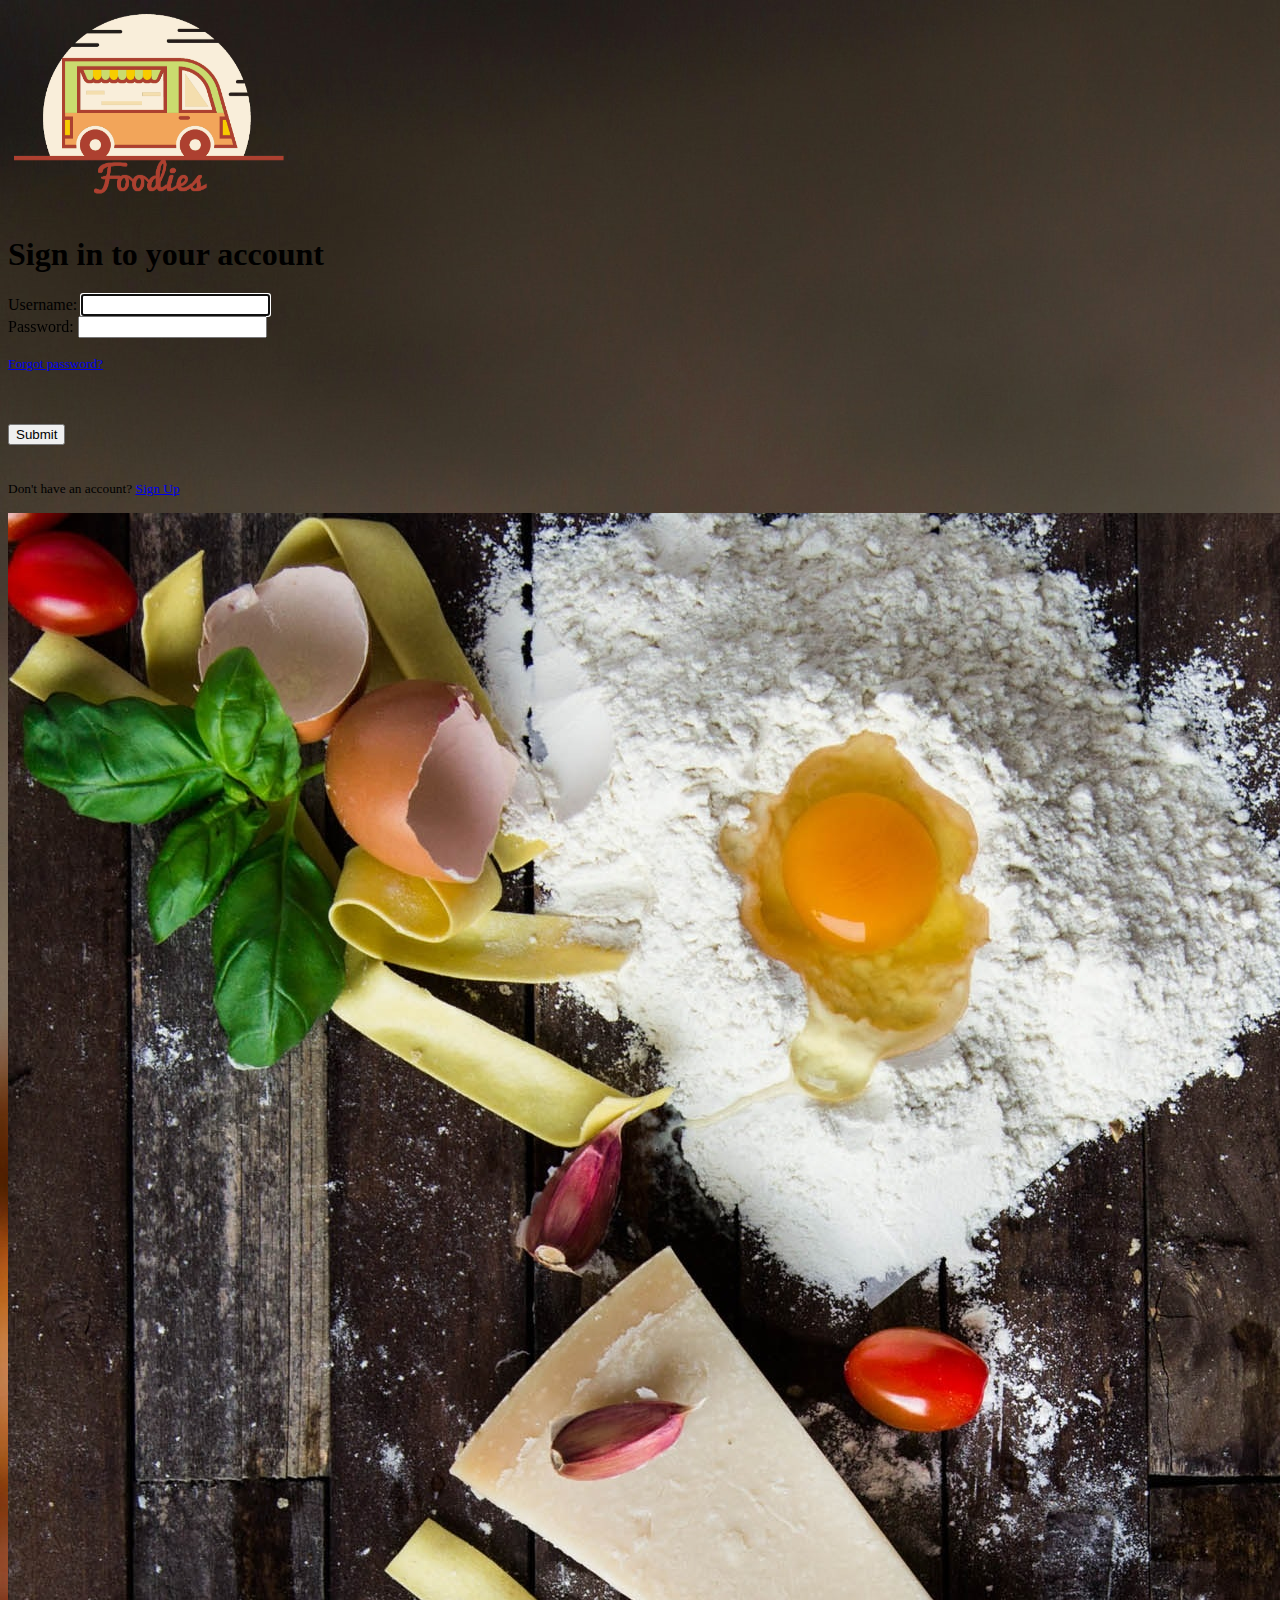
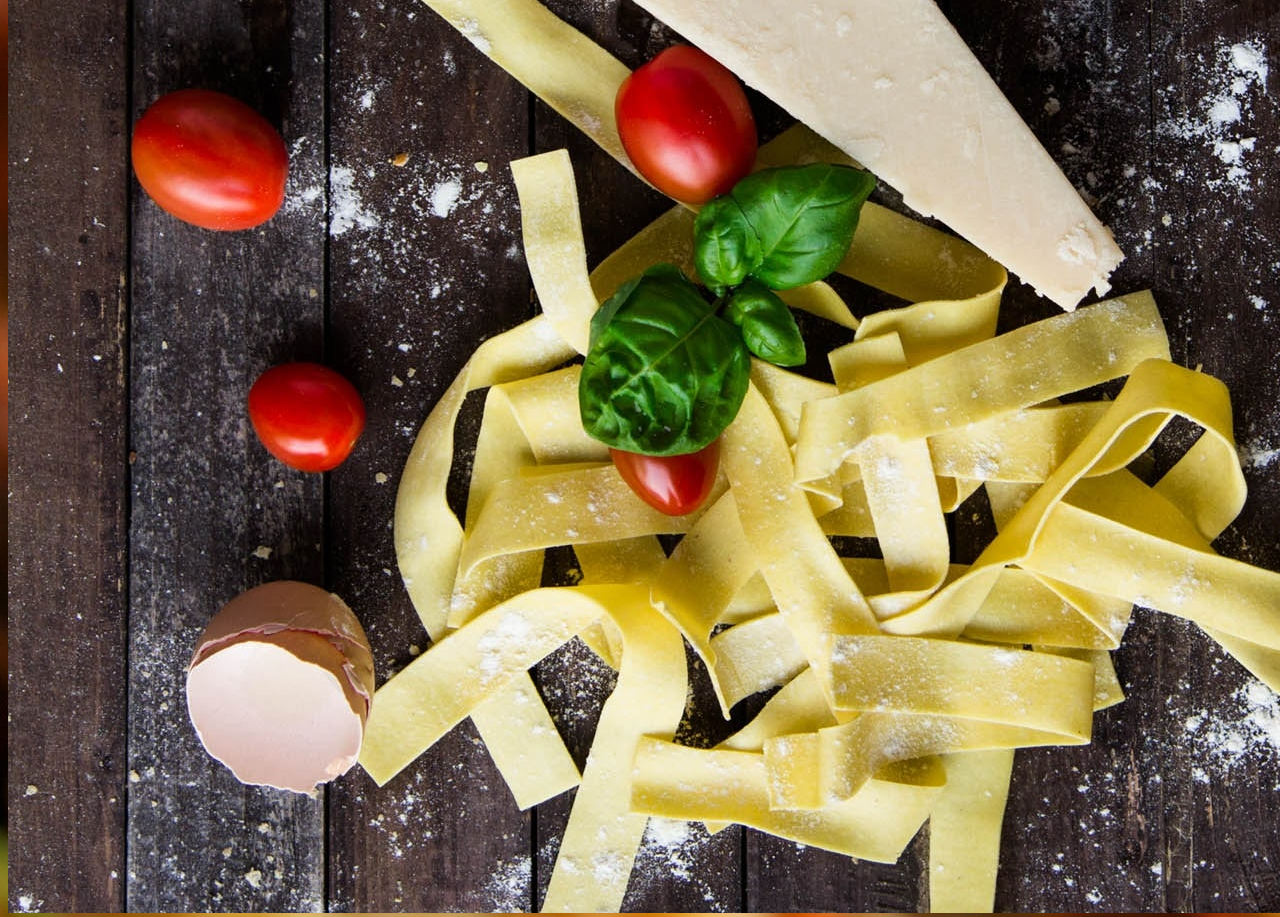
<file: www/sign_in.html>
<!DOCTYPE html>
<html lang="en">

<head>
    <meta charset="UTF-8">
    <meta http-equiv="X-UA-Compatible" content="IE=edge">
    <meta name="viewport" content="width=device-width, initial-scale=1.0">
    <title>Foodies - Create a new account</title>

    <!------------------------------------------------>
    <!-- !WARNING! Do not change order of ref tags. -->
    <!------------------------------------------------>

    <!-- Bootstrap v6 (CSS) -->
    <link href="https://cdn.jsdelivr.net/npm/bootstrap@5.3.0-alpha2/dist/css/bootstrap.min.css" rel="stylesheet"
        integrity="sha384-aFq/bzH65dt+w6FI2ooMVUpc+21e0SRygnTpmBvdBgSdnuTN7QbdgL+OapgHtvPp" crossorigin="anonymous">

    <!-- Popper JS -->
    <script src="https://cdn.jsdelivr.net/npm/@popperjs/core@2.11.6/dist/umd/popper.min.js"
        integrity="sha384-oBqDVmMz9ATKxIep9tiCxS/Z9fNfEXiDAYTujMAeBAsjFuCZSmKbSSUnQlmh/jp3"
        crossorigin="anonymous"></script>

    <!-- Bootstrap v6 (JS) -->
    <script src="https://cdn.jsdelivr.net/npm/bootstrap@5.3.0-alpha2/dist/js/bootstrap.min.js"
        integrity="sha384-heAjqF+bCxXpCWLa6Zhcp4fu20XoNIA98ecBC1YkdXhszjoejr5y9Q77hIrv8R9i"
        crossorigin="anonymous"></script>

    <!-- JQuery v3.6 -->
    <script src="https://code.jquery.com/jquery-3.6.4.min.js"
        integrity="sha256-oP6HI9z1XaZNBrJURtCoUT5SUnxFr8s3BzRl+cbzUq8=" crossorigin="anonymous"></script>

    <!-- Font Awesome v6.3 -->
    <link rel="stylesheet" href="https://cdnjs.cloudflare.com/ajax/libs/font-awesome/6.3.0/css/all.min.css">

    <!-- Custom Stylesheet -->
    <link rel="stylesheet" href="../css/style.css">

    <!-- JS Script -->
    <script src="../js/script.js"></script>
</head>


<body>
    <div class="container m-auto p-5 d-flex align-items-center justify-content-center">
        <div class="container-fluid shadow-lg rounded-3 bg-light">
            <div class="row">
                <div class="col-xl p-0">
                    <div class="container px-auto py-5">
                        <div class="d-flex align-items-center justify-content-center p-3">
                            <img src="../res/images/logo.png" class="img-fluid" width="280vw">
                        </div>
                        <h1 class="display-6 text-warning text-center">Sign in to your account</h1>
                        <form class="p-5">
                            <div class="mb-3">
                                <label for="signUpUsername" class="form-label">Username:</label>
                                <input type="email" class="form-control" id="signUpUsername" height="32px" autofocus>
                            </div>

                            <div class="mb-3">
                                <label for="signUpPassword" class="form-label">Password:</label>
                                <input type="password" class="form-control" id="signUpPassword" height="32px">
                            </div>

                            <div class="mb-3">
                                <p>
                                    <small class="float-end"><a href="#">Forgot password?</a></small>
                                </p>
                            </div>

                            <br> <br>

                            <div class="d-grid gap-2">
                                <button class="btn btn-warning" type="button" id="signUpSubmit">Submit</button>
                            </div>
                            
                            <br>
                            
                            <div>
                                <p class="text-center">
                                    <small>
                                        Don't have an account? <a href="sign_up.html">Sign Up</a>
                                    </small>
                                </p>
                            </div>
                        </form>
                    </div>
                </div>
                <div class="col-xl p-0 d-none d-xl-block">
                    <div class="container p-0">
                        <img src="../res/images/sign_in_cover.jpg" class="img-fluid rounded-end-3">
                    </div>
                </div>
            </div>
        </div>
    </div>
</body>

</html>
</file>
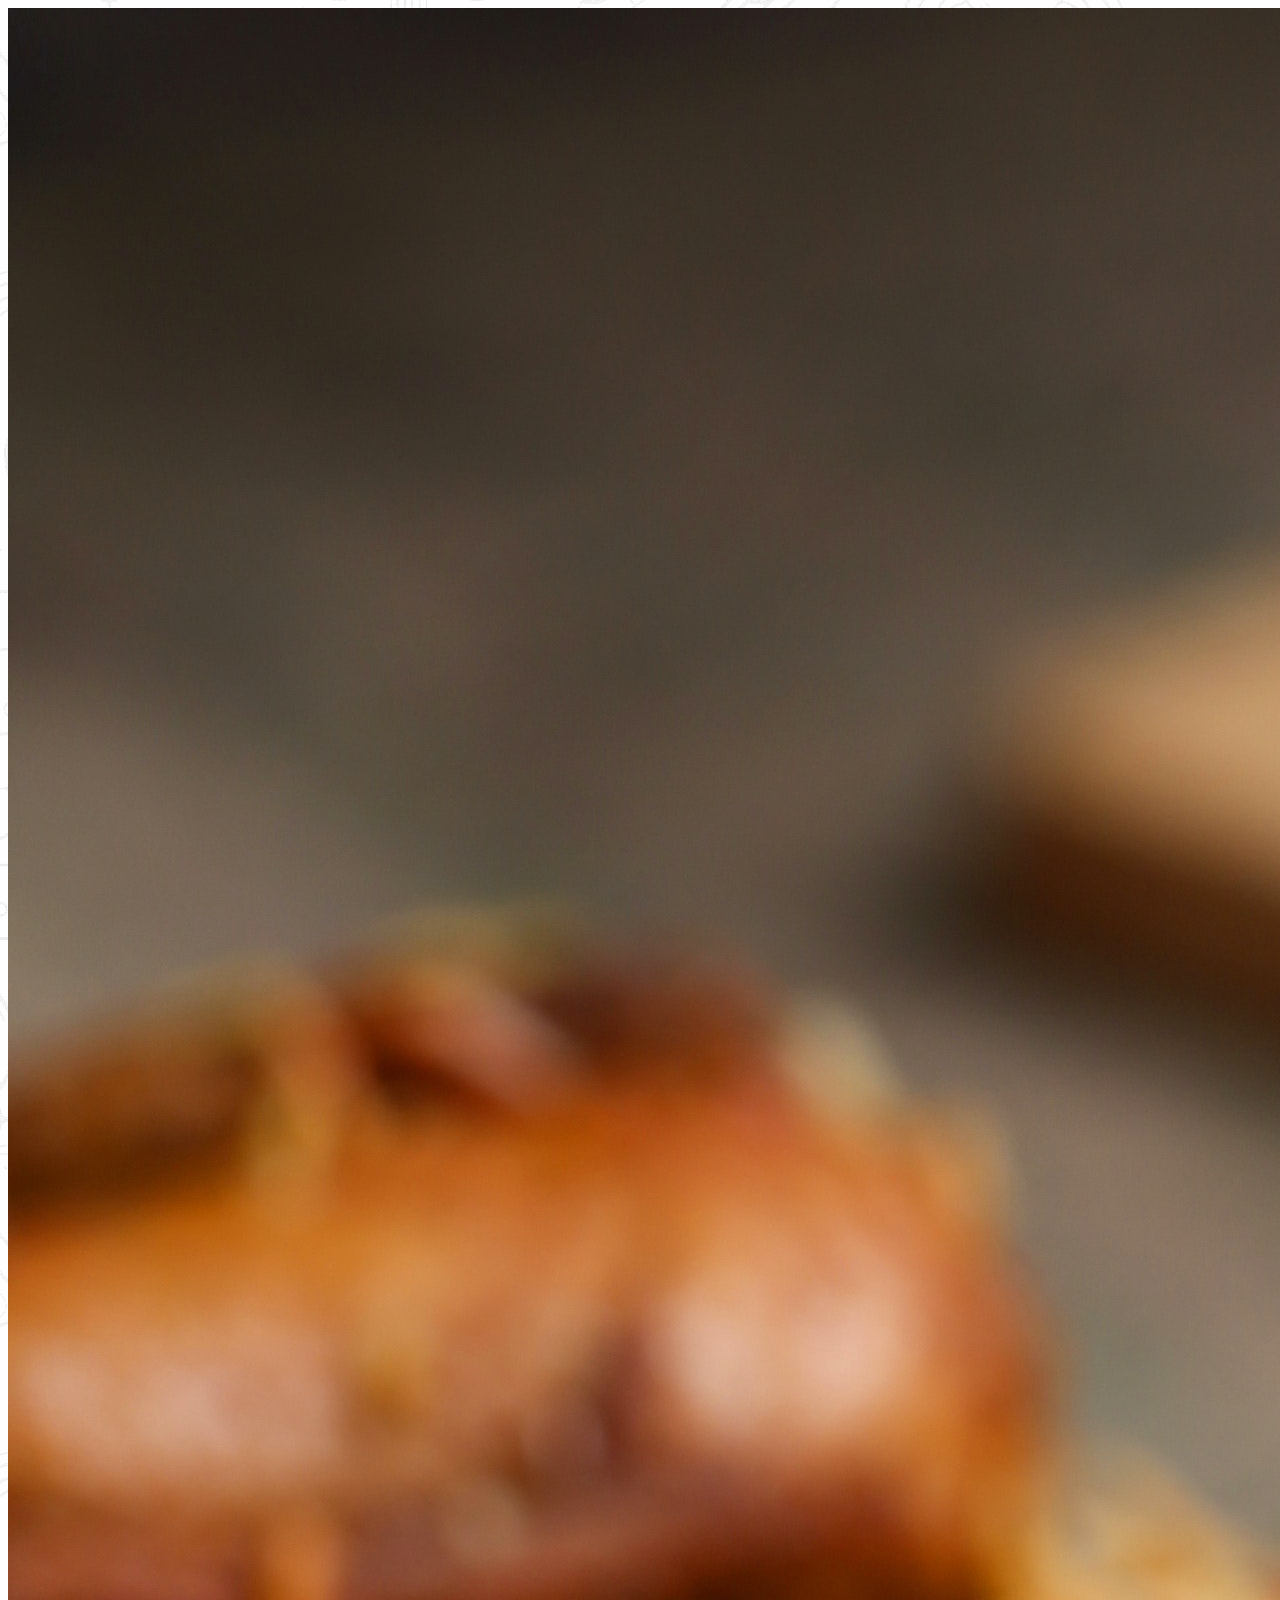
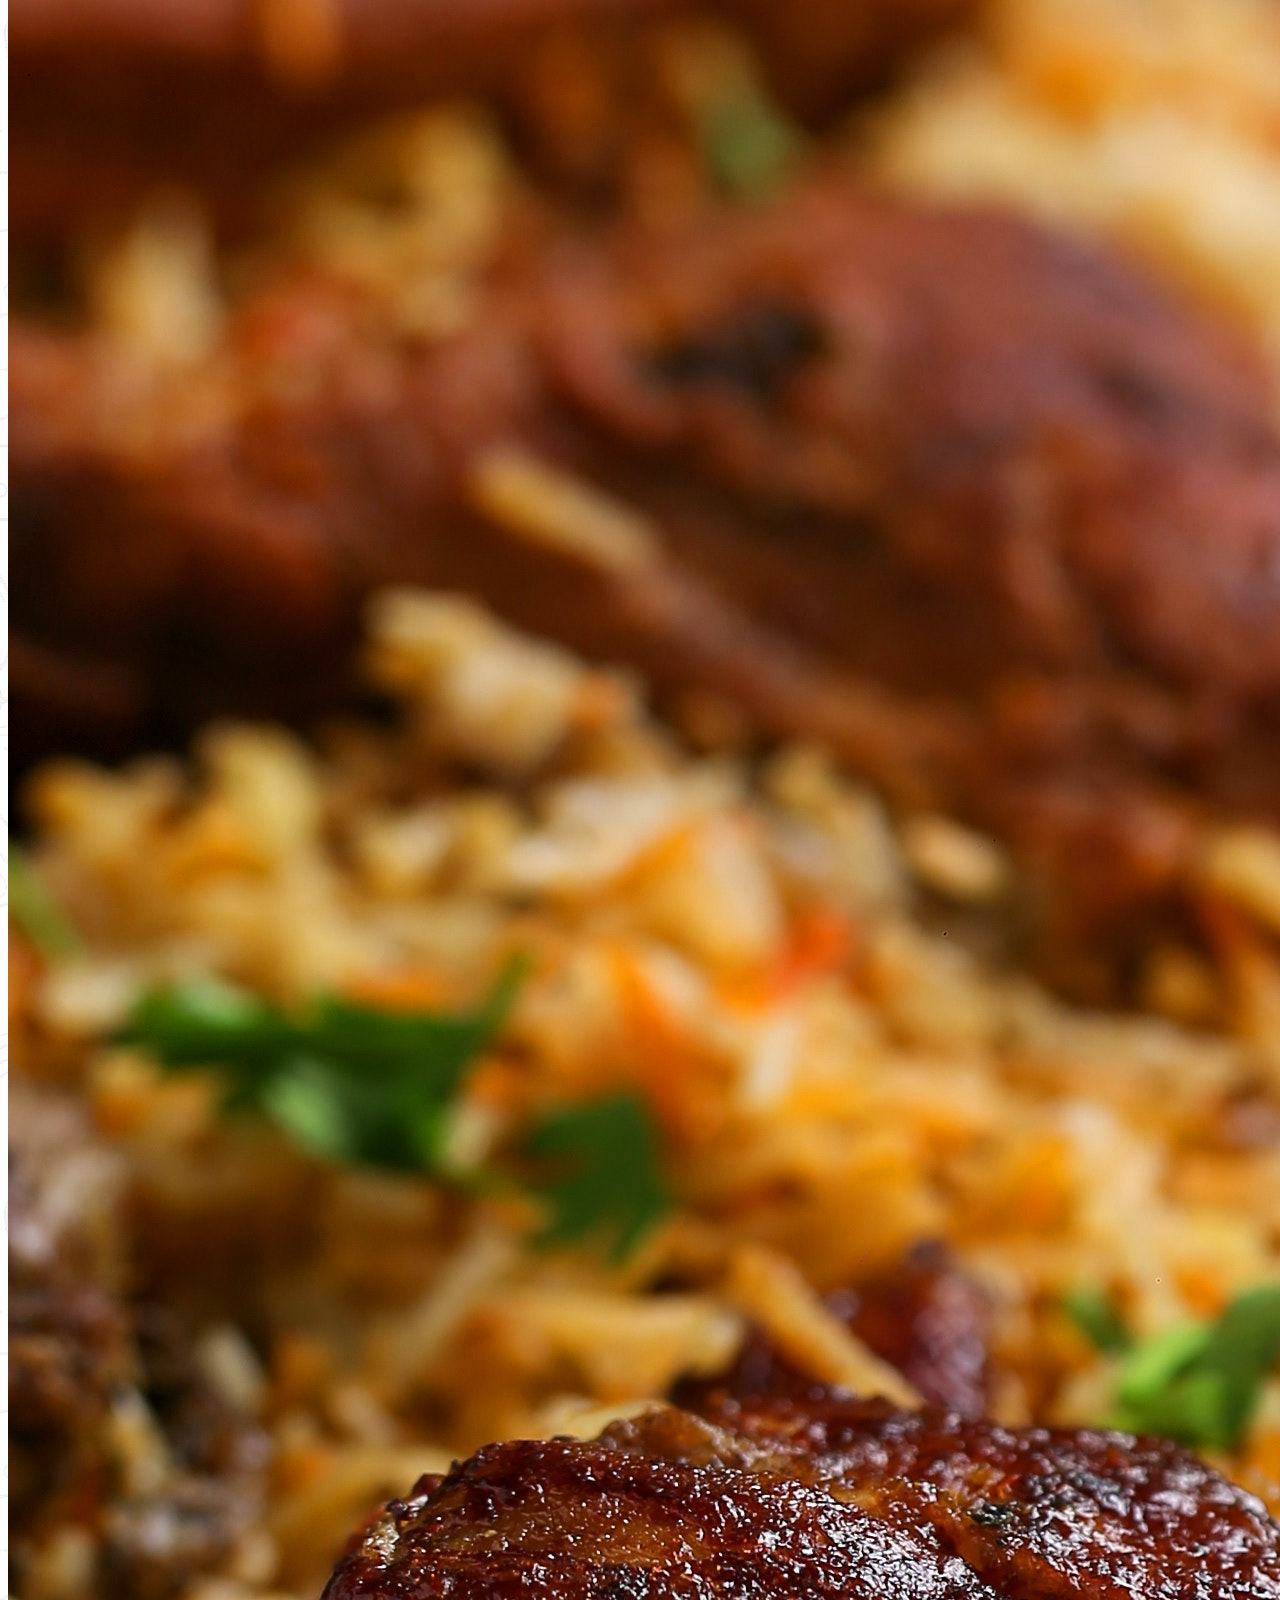
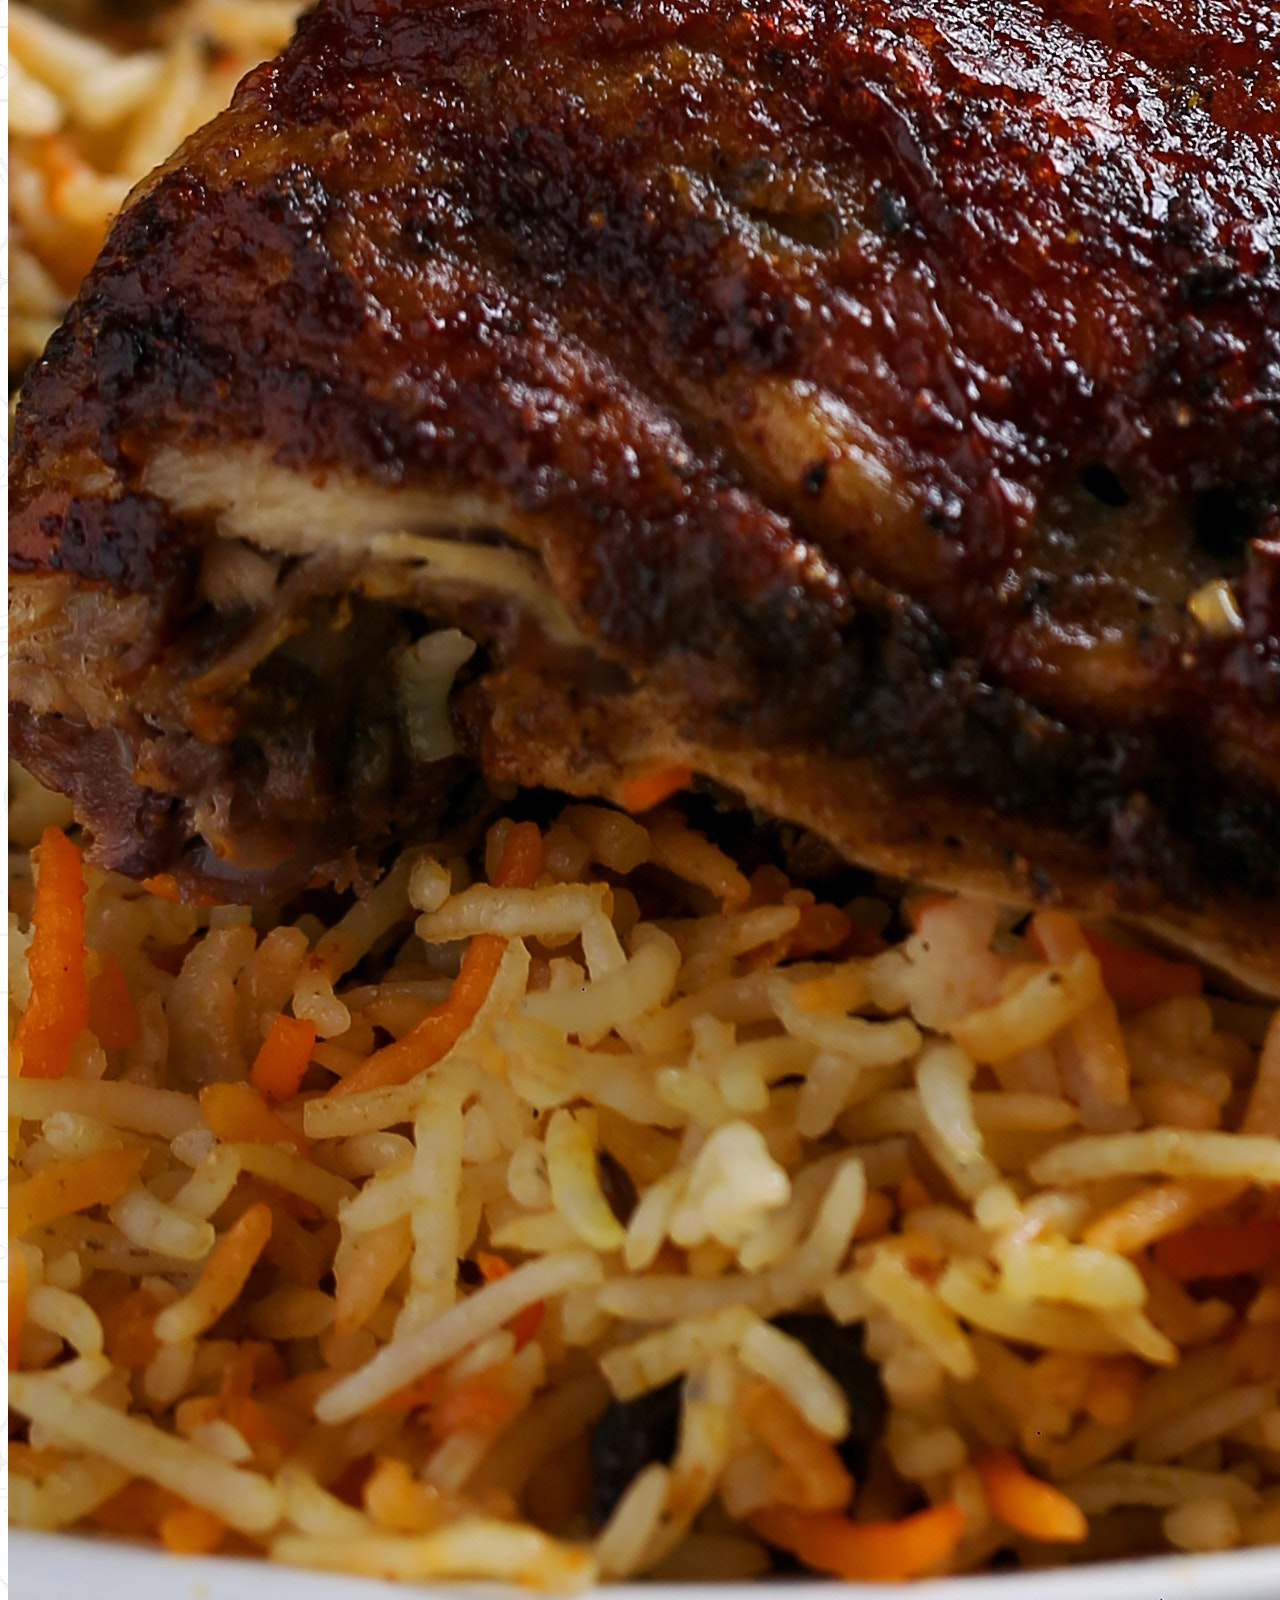
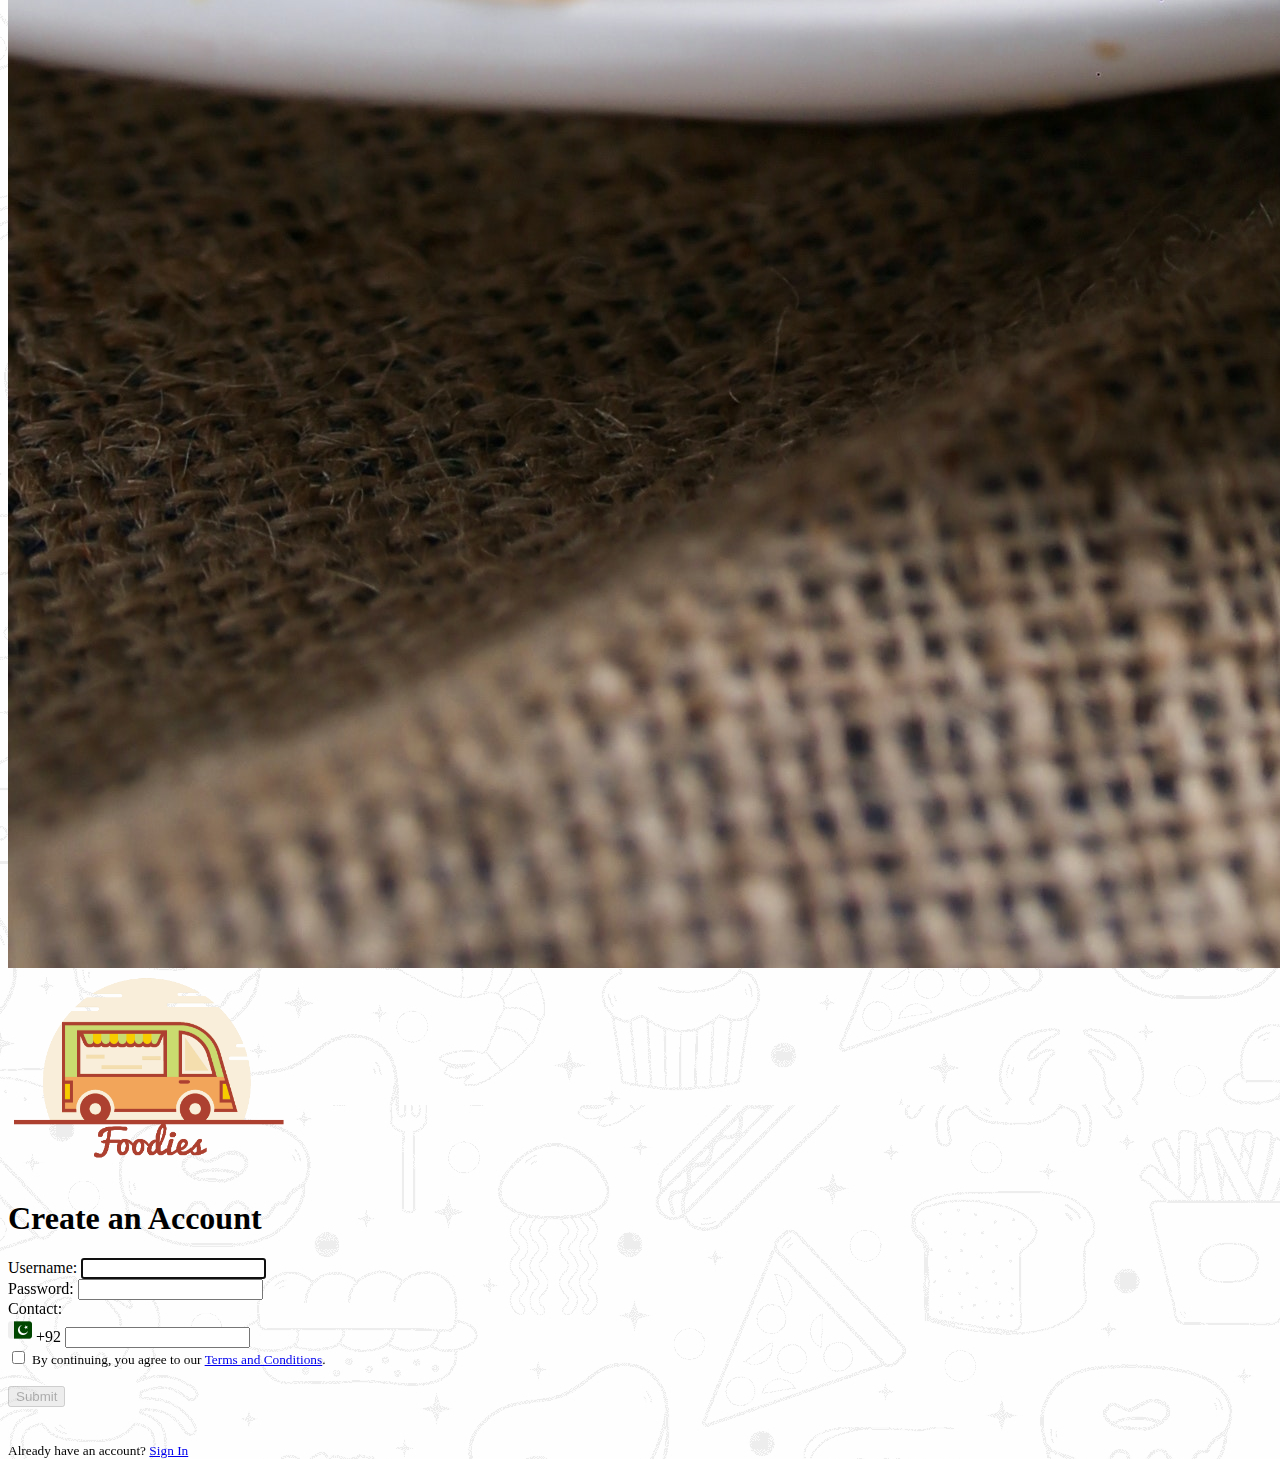
<file: www/sign_up.html>
<!DOCTYPE html>
<html lang="en">

<head>
    <meta charset="UTF-8">
    <meta http-equiv="X-UA-Compatible" content="IE=edge">
    <meta name="viewport" content="width=device-width, initial-scale=1.0">
    <title>Foodies - Create a new account</title>

    <!------------------------------------------------>
    <!-- !WARNING! Do not change order of ref tags. -->
    <!------------------------------------------------>

    <!-- Bootstrap v6 (CSS) -->
    <link href="https://cdn.jsdelivr.net/npm/bootstrap@5.3.0-alpha2/dist/css/bootstrap.min.css" rel="stylesheet"
        integrity="sha384-aFq/bzH65dt+w6FI2ooMVUpc+21e0SRygnTpmBvdBgSdnuTN7QbdgL+OapgHtvPp" crossorigin="anonymous">

    <!-- Popper JS -->
    <script src="https://cdn.jsdelivr.net/npm/@popperjs/core@2.11.6/dist/umd/popper.min.js"
        integrity="sha384-oBqDVmMz9ATKxIep9tiCxS/Z9fNfEXiDAYTujMAeBAsjFuCZSmKbSSUnQlmh/jp3"
        crossorigin="anonymous"></script>

    <!-- Bootstrap v6 (JS) -->
    <script src="https://cdn.jsdelivr.net/npm/bootstrap@5.3.0-alpha2/dist/js/bootstrap.min.js"
        integrity="sha384-heAjqF+bCxXpCWLa6Zhcp4fu20XoNIA98ecBC1YkdXhszjoejr5y9Q77hIrv8R9i"
        crossorigin="anonymous"></script>

    <!-- JQuery v3.6 -->
    <script src="https://code.jquery.com/jquery-3.6.4.min.js"
        integrity="sha256-oP6HI9z1XaZNBrJURtCoUT5SUnxFr8s3BzRl+cbzUq8=" crossorigin="anonymous"></script>

    <!-- Font Awesome v6.3 -->
    <link rel="stylesheet" href="https://cdnjs.cloudflare.com/ajax/libs/font-awesome/6.3.0/css/all.min.css">

    <!-- JS Script -->
    <script src="../js/script.js"></script>
</head>


<style>
    body {
        background-image: url("../res/images/sign_up_background.jpg");
        height: 100vh;
    }

    .container {
        height: 100%;
    }

</style>

<body>
    <div class="container p-5 m-auto d-flex align-items-center justify-content-center">
        <div class="container-fluid shadow-lg rounded-3 bg-light">
            <div class="row">
                <div class="col-xl p-0 d-none d-xl-block">
                    <div class="container p-0">
                        <img src="../res/images/sign_up_cover.jpg" class="img-fluid rounded-start-3"
                            style="object-fit: cover;">
                    </div>
                </div>
                <div class="col-xl p-0">
                    <div class="container p-5">
                        <div class="d-flex align-items-center justify-content-center p-3">
                            <img src="../res/images/logo.png" class="img-fluid" width="280vw">
                        </div>
                        <h1 class="display-6 text-warning text-center">Create an Account</h1>
                        <form class="p-5">
                            <div class="mb-3">
                                <label for="signUpUsername" class="form-label">Username:</label>
                                <input type="email" class="form-control" id="signUpUsername" height="32px" autofocus>
                            </div>
                            <div class="mb-3">
                                <label for="signUpPassword" class="form-label">Password:</label>
                                <input type="password" class="form-control" id="signUpPassword" height="32px">
                            </div>
                            <div class="mb-3">
                                <label for="signUpContact" class="form-label">Contact:</label>
                                <div class="mb-3 input-group">
                                    <span class="input-group-text" id="basic-addon1"><img src="../res/icons/flag_pk.png"
                                            height="24px"></span>
                                    <span class="input-group-text" id="basic-addon1">+92</span>
                                    <input type="tel" class="form-control" id="signUpContact" height="32px">
                                </div>
                            </div>
                            <div class="mb-3 form-check">
                                <input type="checkbox" class="form-check-input" id="signUpAgreementChk">
                                <label class="form-check-label" for="signUpAgreementChk">
                                    <small>
                                        By continuing, you agree to our <a href="#">Terms and Conditions</a>.
                                    </small>
                                </label>
                            </div>
                            <br>
                            <div class="d-grid gap-2">
                                <button class="btn btn-warning" type="button" id="signUpSubmit" disabled>Submit</button>
                            </div>
                            <br>
                            <div>
                                <p class="text-center">
                                    <small>
                                        Already have an account? <a href="#">Sign In</a>
                                    </small>
                                </p>
                            </div>
                        </form>
                    </div>
                </div>
            </div>
        </div>
    </div>
</body>

</html>
</file>
<file: css/style.css>
body {
    background-image: url("../res/images/sign_up_cover.jpg");
    height: 100vh;
}

.container {
    height: 100%;
}

.text-justify {
    text-align: justify;
}

.form-control {
    font-size: 14px;
}
</file>
